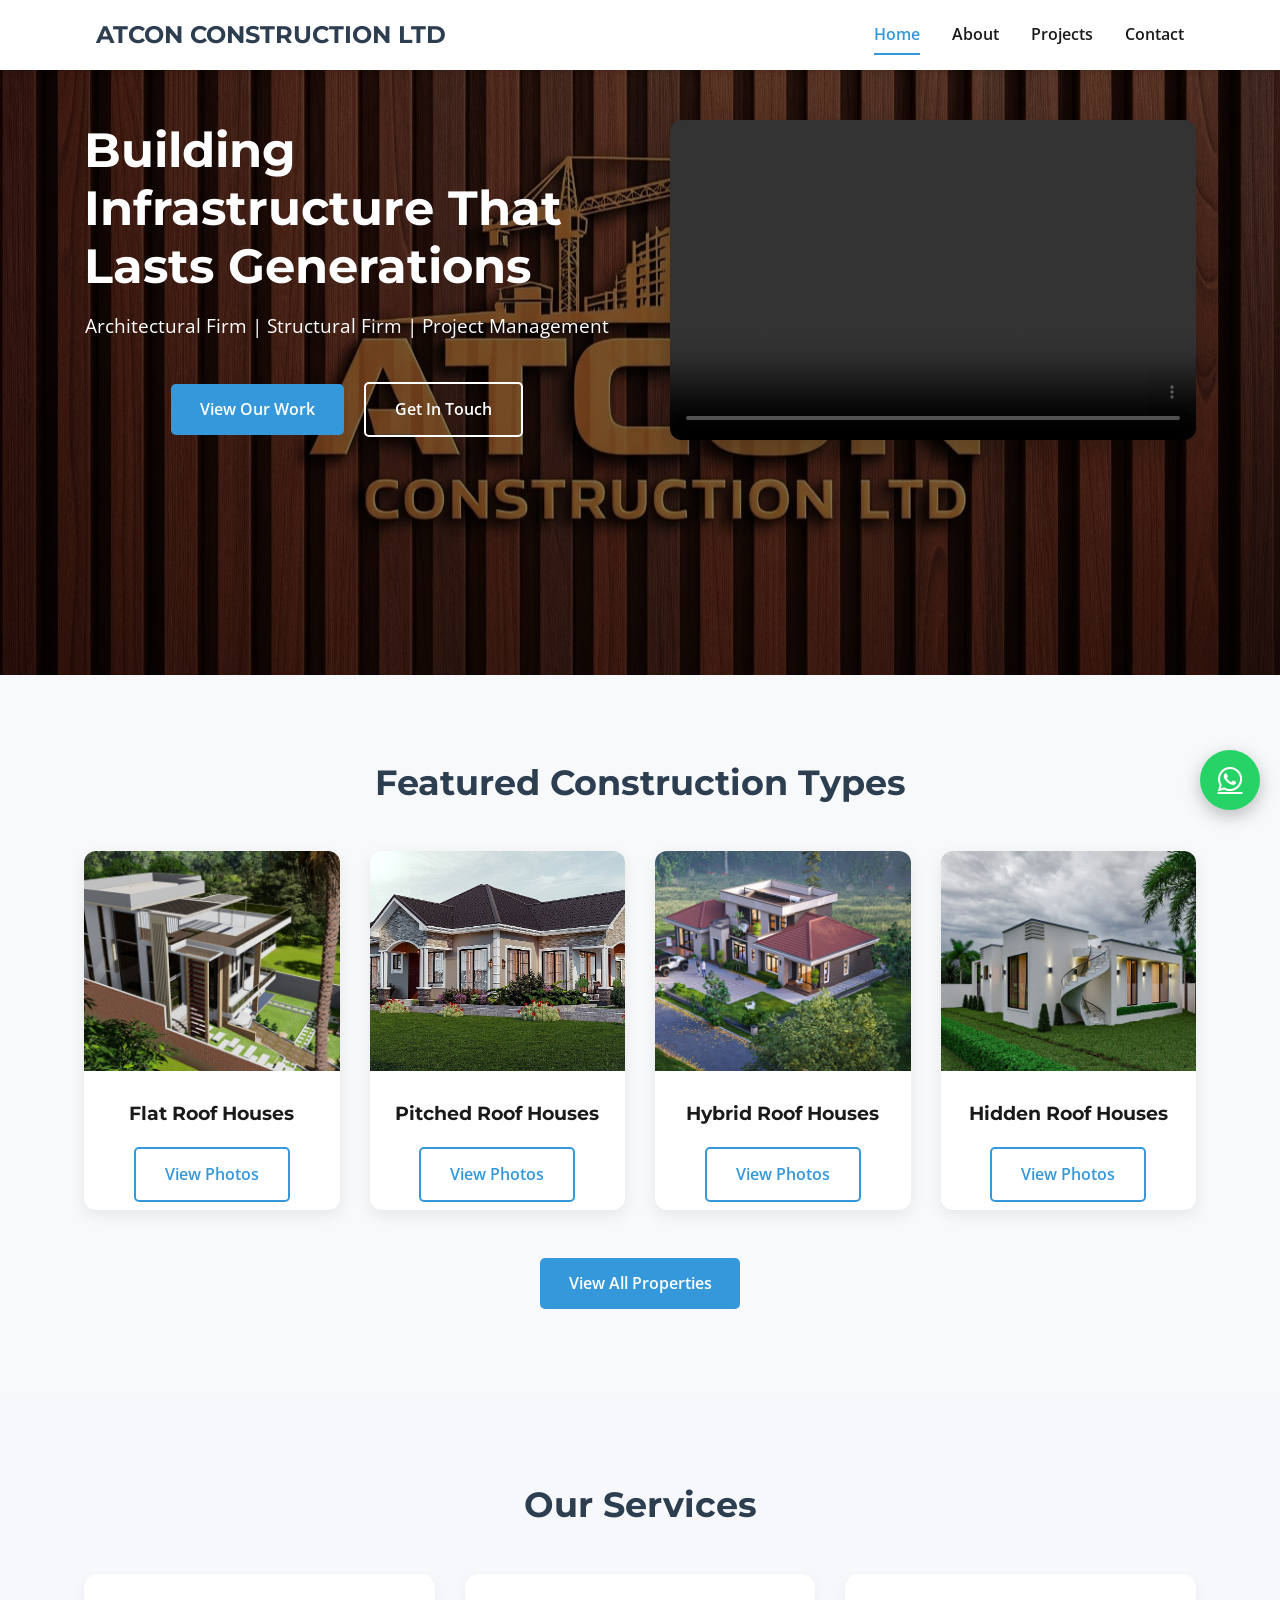
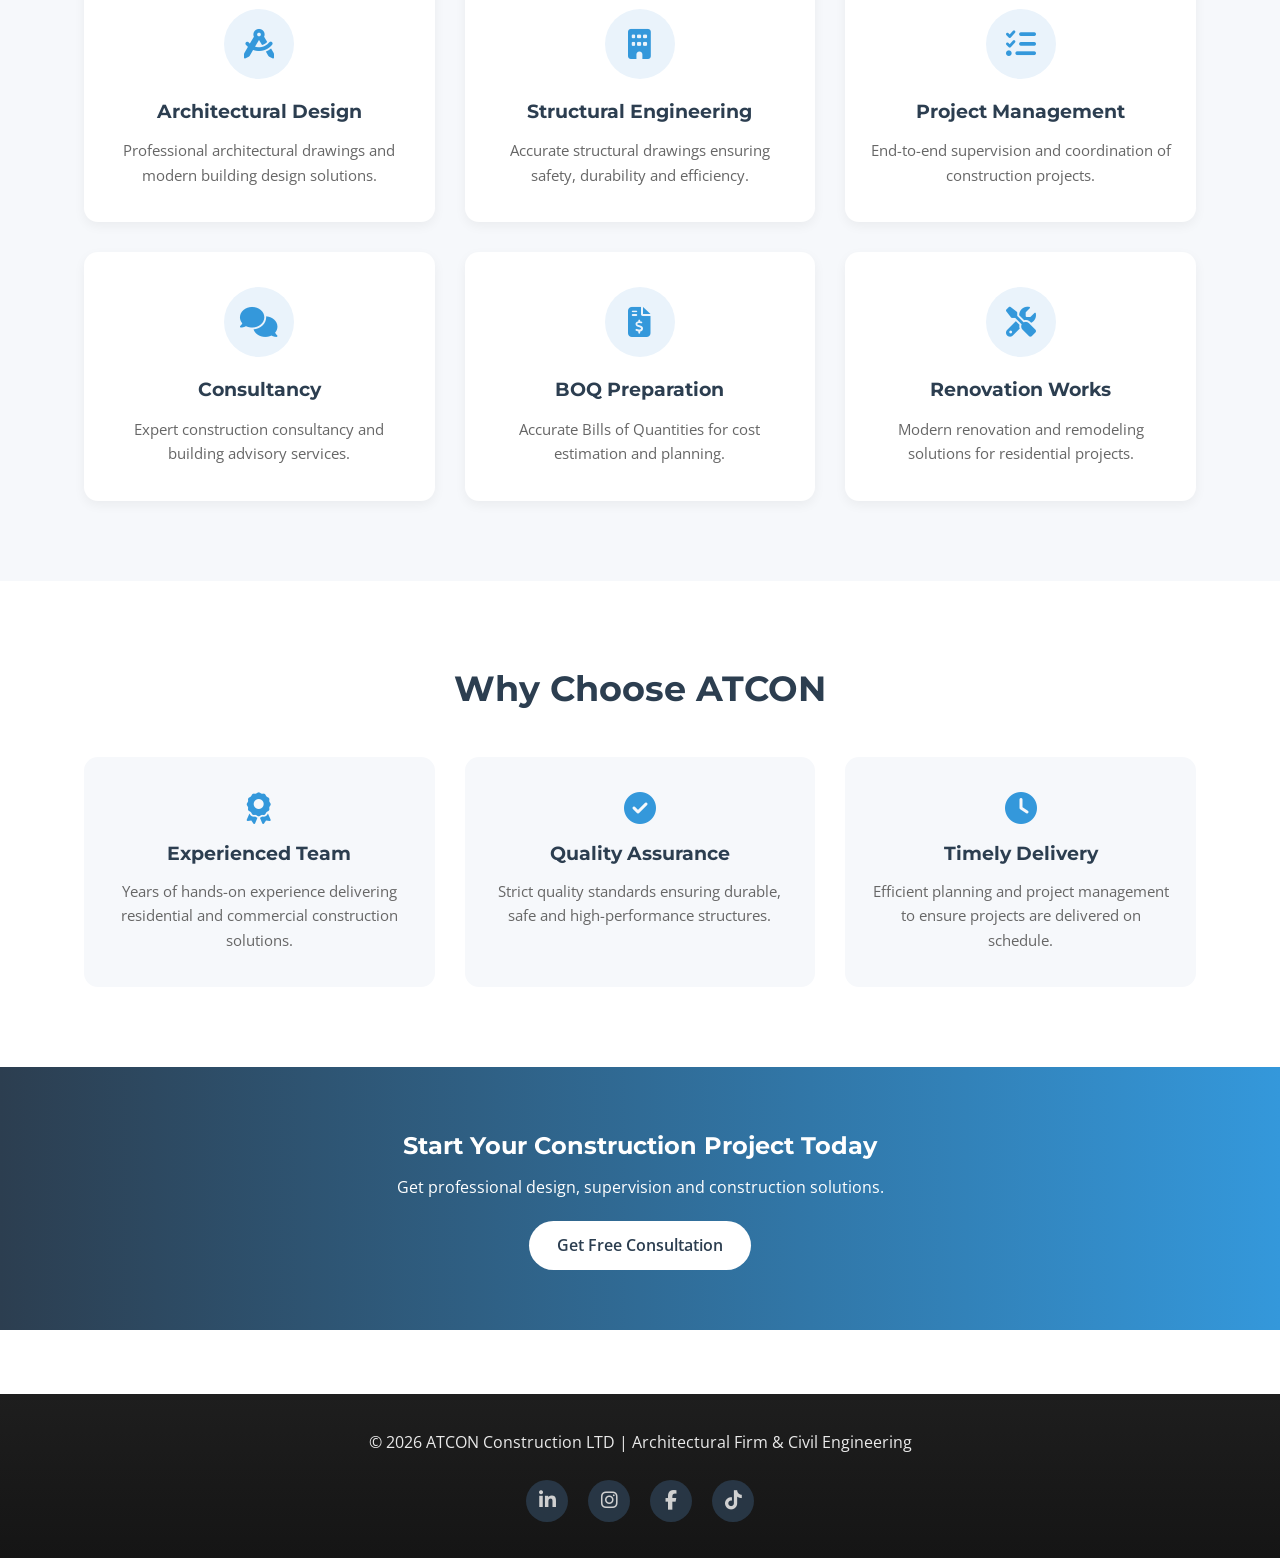
<file: index.html>
<!DOCTYPE html>
<html lang="en">
<head>
  <meta charset="UTF-8" />
  <meta name="viewport" content="width=device-width, initial-scale=1.0"/>
  <title>Dennis Munene | Civil Engineer</title>
  <link rel="stylesheet" href="styles.css" />
  <link href="https://fonts.googleapis.com/css2?family=Montserrat:wght@400;600;700&family=Open+Sans&display=swap" rel="stylesheet">
  <link
    rel="stylesheet"
    href="https://cdnjs.cloudflare.com/ajax/libs/font-awesome/6.5.1/css/all.min.css"
  />
 
</head>
<body>
  <main>
  <!-- Header / Navigation -->
  <header id="site-header"></header>

  <!-- Hero Section -->
  <section class="hero">
    <div class="container hero-flex">
  
      <div class="hero-text">
        <h2>Building Infrastructure That Lasts Generations</h2>
        <p>Architectural Firm | Structural Firm | Project Management</p>
  
        <a href="projects.html" class="btn">View Our Work</a>
        <a href="contact.html" class="btn-outline">Get In Touch</a>
      </div>
  
      <div class="hero-video">
        <video controls autoplay muted loop>
          <source src="images/into-video.mp4" type="video/mp4">
          Your browser does not support the video tag.
        </video>
      </div>
      
  
    </div>
  </section>
  <section class="featured-categories">
    <div class="container">
      <h2 class="section-title">Featured Construction Types</h2>
  
      <div class="category-grid">
  
        <div class="category-card">
          <img src="images//Flat_roof/flat-roof.jpeg" alt="Flat Roof">
          <h3>Flat Roof Houses</h3>
          
            <a href="gallery-flat.html" class="btn-outline">View Photos</a>
           
        </div>
  
        <div class="category-card">
          <img src="images//Pitched_roof/pitched-roof.png" alt="Pitched Roof">
          <h3>Pitched Roof Houses</h3>
          
            <a href="gallery-pitched.html" class="btn-outline">View Photos</a>
            
        </div>
  
        <div class="category-card">
          <img src="images//Hybrid_roof/hybrid-roof.jpeg" alt="Hybrid Roof">
          <h3>Hybrid Roof Houses</h3>
          
            <a href="gallery-hybrid.html" class="btn-outline">View Photos</a>
            
        </div>
  
        <div class="category-card">
          <img src="images//Hidden_roof/hidden-roof.png" alt="Hidden Roof">
          <h3>Hidden Roof Houses</h3>
          
            <a href="gallery-hidden.html" class="btn-outline">View Photos</a>
            
        </div>
  
      </div>
      <div class="all-properties-btn">
        <a href="projects.html" class="btn">View All Properties</a>
      </div>
    </div>
  </section>
  <section class="services-section">
    <div class="container">
      <h2 class="section-title">Our Services</h2>
  
      <div class="services-grid">
  
        <div class="service-card">
          <i class="fas fa-drafting-compass"></i>
          <h3>Architectural Design</h3>
          <p>Professional architectural drawings and modern building design solutions.</p>
        </div>
  
        <div class="service-card">
          <i class="fas fa-building"></i>
          <h3>Structural Engineering</h3>
          <p>Accurate structural drawings ensuring safety, durability and efficiency.</p>
        </div>
  
        <div class="service-card">
          <i class="fas fa-tasks"></i>
          <h3>Project Management</h3>
          <p>End-to-end supervision and coordination of construction projects.</p>
        </div>
  
        <div class="service-card">
          <i class="fas fa-comments"></i>
          <h3>Consultancy</h3>
          <p>Expert construction consultancy and building advisory services.</p>
        </div>
  
        <div class="service-card">
          <i class="fas fa-file-invoice-dollar"></i>
          <h3>BOQ Preparation</h3>
          <p>Accurate Bills of Quantities for cost estimation and planning.</p>
        </div>
  
        <div class="service-card">
          <i class="fas fa-tools"></i>
          <h3>Renovation Works</h3>
          <p>Modern renovation and remodeling solutions for residential projects.</p>
        </div>
  
      </div>
    </div>
  </section>
  <section class="why-section">
    <div class="container">
      <h2 class="section-title">Why Choose ATCON</h2>
  
      <div class="why-grid">
  
        <div class="why-card">
          <i class="fas fa-award"></i>
          <h3>Experienced Team</h3>
          <p>Years of hands-on experience delivering residential and commercial construction solutions.</p>
        </div>
  
        <div class="why-card">
          <i class="fas fa-check-circle"></i>
          <h3>Quality Assurance</h3>
          <p>Strict quality standards ensuring durable, safe and high-performance structures.</p>
        </div>
  
        <div class="why-card">
          <i class="fas fa-clock"></i>
          <h3>Timely Delivery</h3>
          <p>Efficient planning and project management to ensure projects are delivered on schedule.</p>
        </div>
  
      </div>
    </div>
  </section>
    
</main>  
<section class="cta-strip">
  <div class="container cta-content">
    <h2>Start Your Construction Project Today</h2>
    <p>Get professional design, supervision and construction solutions.</p>

    <a href="contact.html" class="cta-btn">Get Free Consultation</a>
  </div>
</section>

<a href="https://wa.me/254798806154"
   class="whatsapp-float"
   target="_blank">
   <i class="fab fa-whatsapp"></i>
</a>

  <!-- Footer -->
   <footer id="site-footer"></footer>

  <script src="script.js"></script>
</body>
</html>
</file>
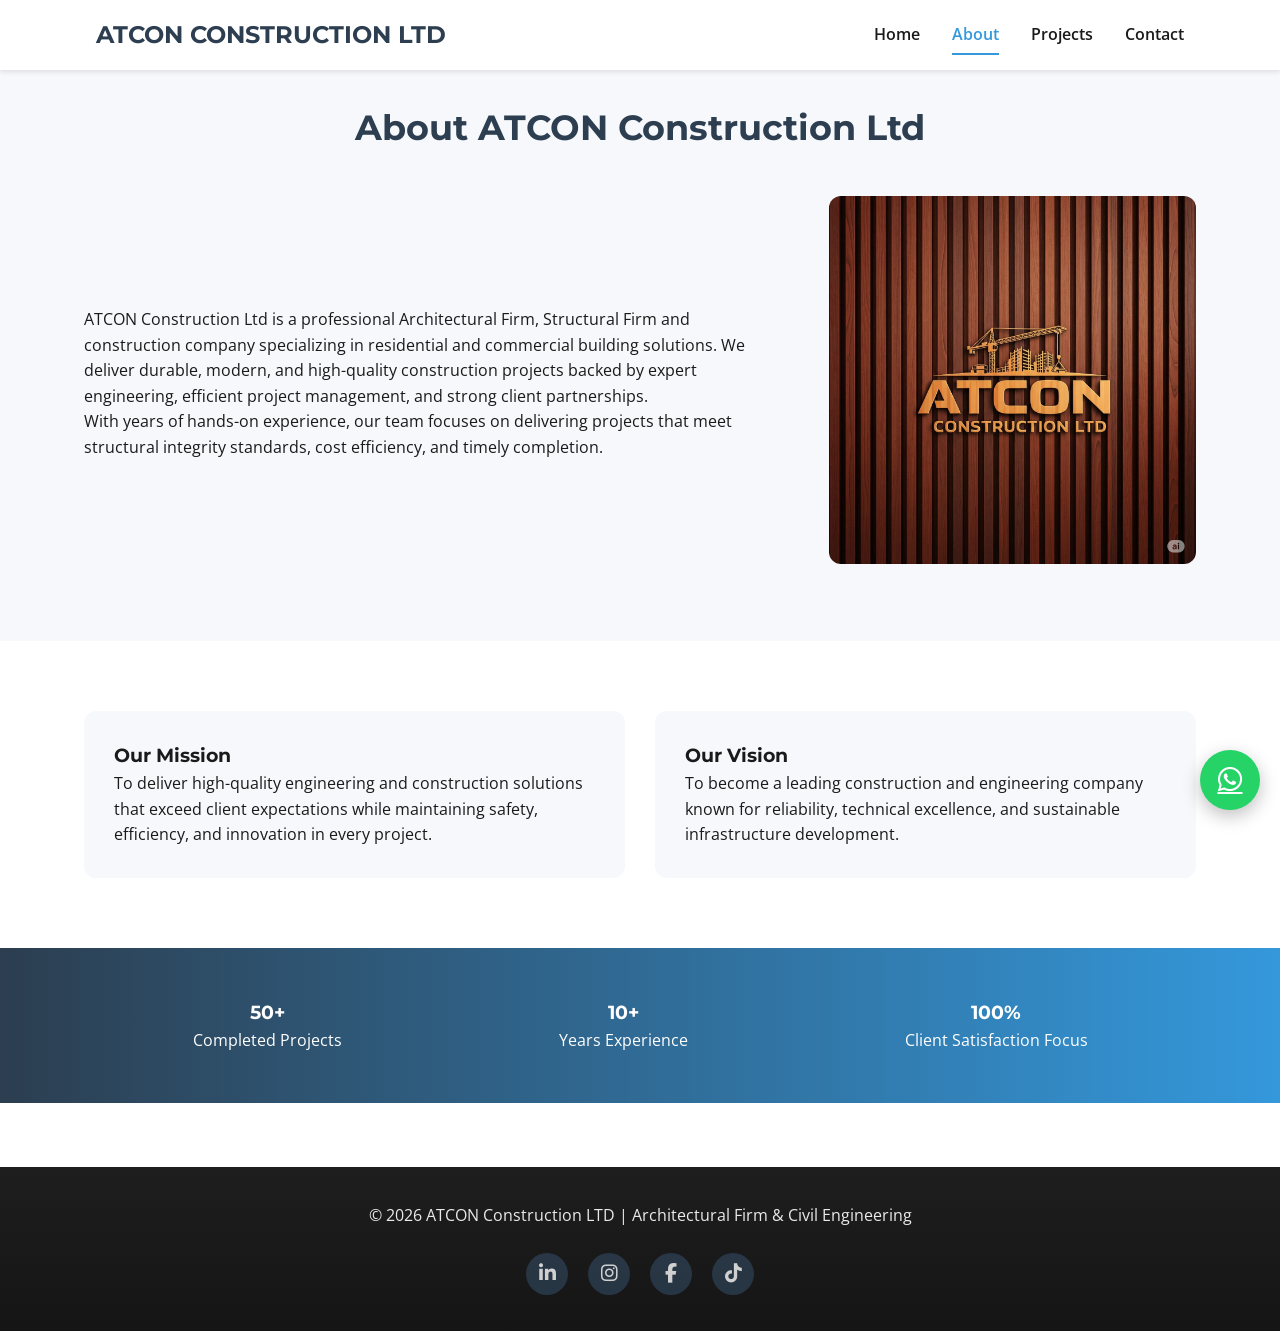
<file: about.html>
<!DOCTYPE html>
<html lang="en">
<head>
  <meta charset="UTF-8" />
  <meta name="viewport" content="width=device-width, initial-scale=1.0"/>
  <title>About | Dennis Munene, P.E.</title>
  <link rel="stylesheet" href="styles.css" />
  <link href="https://fonts.googleapis.com/css2?family=Montserrat:wght@400;600;700&family=Open+Sans&display=swap" rel="stylesheet">
  <link
    rel="stylesheet"
    href="https://cdnjs.cloudflare.com/ajax/libs/font-awesome/6.5.1/css/all.min.css"
  />
  <script src="script.js"></script>
</head>
<body>
  <!-- Header / Navigation -->
<header id="site-header"></header>

  <!-- About Section -->
  <section class="about-company">
    <div class="container">
  
      <h2 class="section-title">About ATCON Construction Ltd</h2>
  
      <div class="about-company-content">
        <div class="about-company-text">
          <p>
            ATCON Construction Ltd is a professional Architectural Firm, Structural Firm and construction company specializing in residential and commercial building solutions.
            We deliver durable, modern, and high-quality construction projects backed
            by expert engineering, efficient project management, and strong client
            partnerships.
          </p>
  
          <p>
            With years of hands-on experience, our team focuses on delivering
            projects that meet structural integrity standards, cost efficiency,
            and timely completion.
          </p>
        </div>
  
        <div class="about-company-image">
          <img src="images/hero-bg.jpeg" alt="ATCON Construction Projects">
        </div>
      </div>
  
    </div>
  </section>
  <!--vision and mission-->
  <section class="mission-vision">
    <div class="container mv-grid">
  
      <div class="mv-card">
        <h3>Our Mission</h3>
        <p>
          To deliver high-quality engineering and construction solutions that
          exceed client expectations while maintaining safety, efficiency,
          and innovation in every project.
        </p>
      </div>
  
      <div class="mv-card">
        <h3>Our Vision</h3>
        <p>
          To become a leading construction and engineering company known for
          reliability, technical excellence, and sustainable infrastructure
          development.
        </p>
      </div>
  
    </div>
  </section>
  <!--Ongoing Projects-->
  <section class="experience-strip">
    <div class="container experience-grid">
      <div>
        <h3>50+</h3>
        <p>Completed Projects</p>
      </div>
      <div>
        <h3>10+</h3>
        <p>Years Experience</p>
      </div>
      <div>
        <h3>100%</h3>
        <p>Client Satisfaction Focus</p>
      </div>
    </div>
  </section>

  <a href="https://wa.me/254798806154"
   class="whatsapp-float"
   target="_blank">
   <i class="fab fa-whatsapp"></i>
</a>

  <!-- Footer -->
  <footer id="site-footer"></footer>

  <script src="script.js"></script>
</body>
</html>
</file>
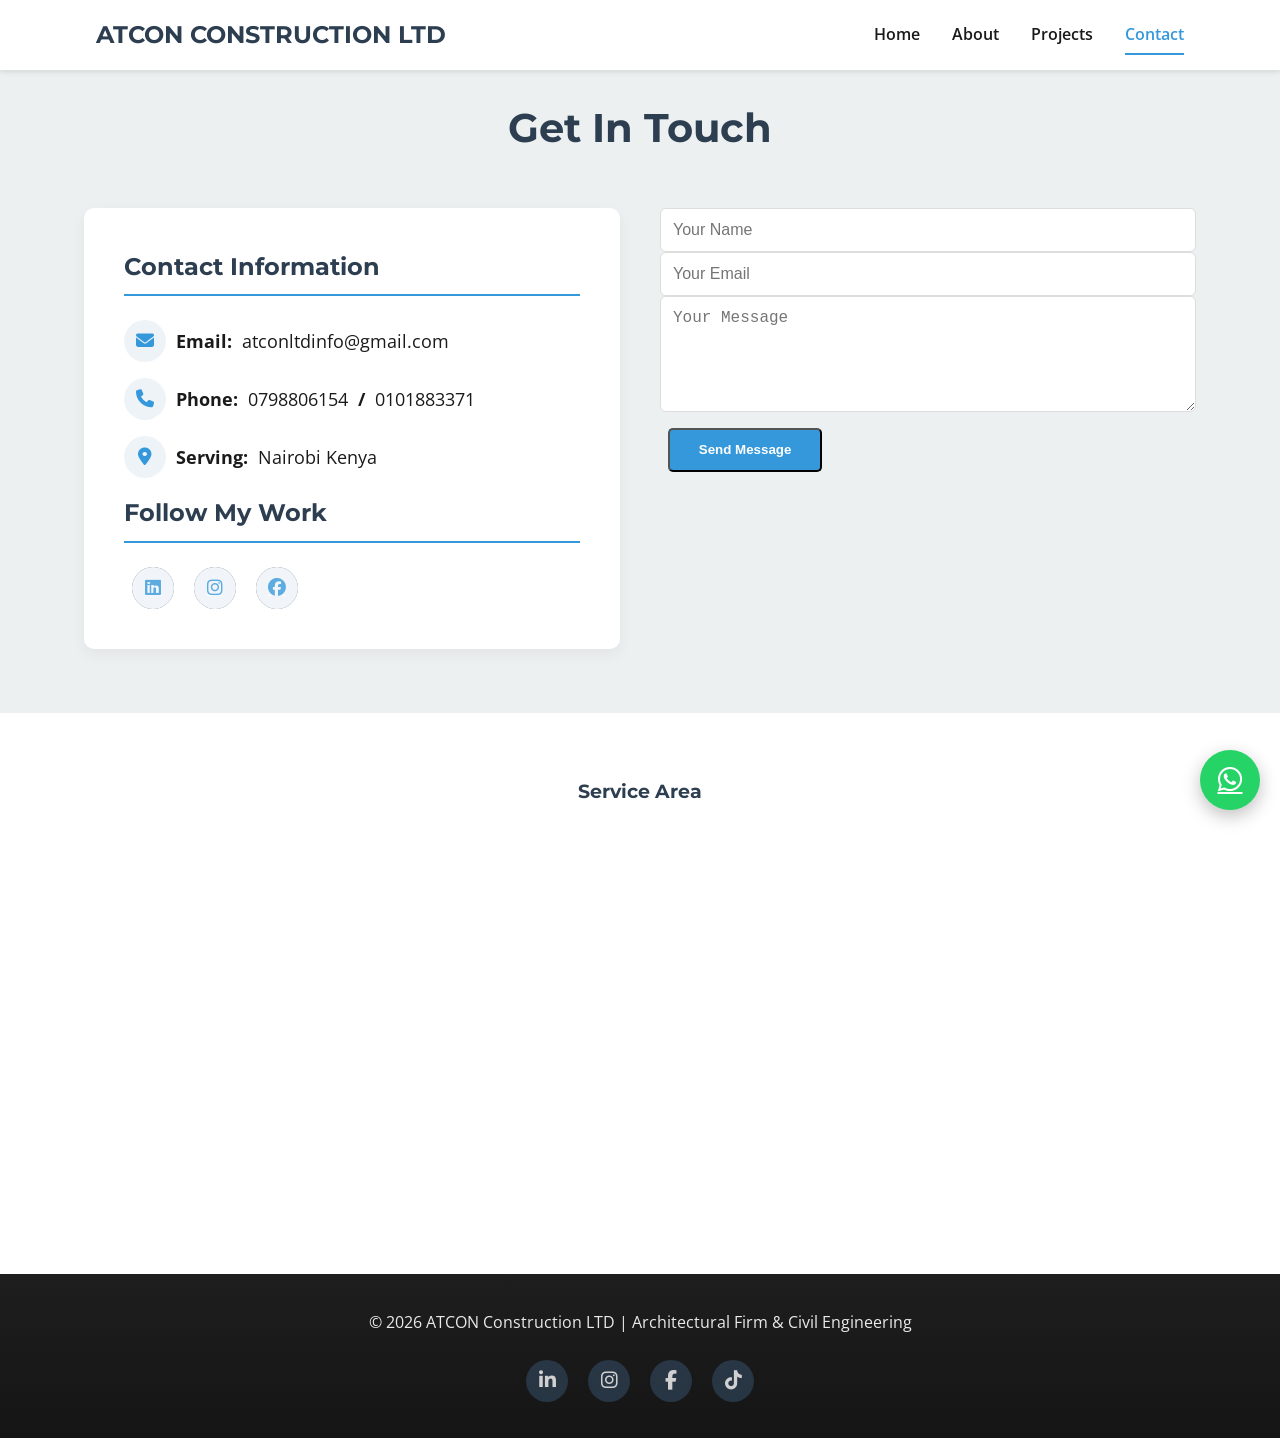
<file: contact.html>
<!DOCTYPE html>
<html lang="en">
<head>
  <meta charset="UTF-8" />
  <meta name="viewport" content="width=device-width, initial-scale=1.0"/>
  <title>Contact | Dennis Munene, P.E.</title>
  <link rel="stylesheet" href="styles.css" />
  <link href="https://fonts.googleapis.com/css2?family=Montserrat:wght@400;600;700&family=Open+Sans&display=swap" rel="stylesheet">
  <!-- Font Awesome for social icons -->
  <link rel="stylesheet" href="https://cdnjs.cloudflare.com/ajax/libs/font-awesome/6.5.0/css/all.min.css">
  <script src="script.js"></script>
</head>
<body>
  <!-- Header / Navigation -->
  <header id="site-header"></header>

  <!-- Contact Section -->
  <section class="contact-section">
    <div class="container">
      <h2>Get In Touch</h2>
      <div class="contact-content">

        <!-- Contact Info -->
        <div class="contact-info">
          <h3>Contact Information</h3>
          <p><i class="fas fa-envelope"></i> <strong>Email:</strong> atconltdinfo@gmail.com</p>
          <p><i class="fas fa-phone"></i> <strong>Phone:</strong> 0798806154 <b>/</b>
            0101883371</p>
          <p><i class="fas fa-map-marker-alt"></i> <strong>Serving:</strong> Nairobi Kenya</p>

          <h3>Follow My Work</h3>
          <div class="social-icons">
            <a href="#"><i class="fab fa-linkedin"></i></a>
            <a href="#"><i class="fab fa-instagram"></i></a>
            <a href="#"><i class="fab fa-facebook"></i></a>
          </div>
        </div>

        <!-- Contact Form -->
        <form id="contactForm" action="mailto:atconltdinfo@gmail.com" method="post" enctype="text/plain">
          <div class="form-group">
              <input type="text" name="name" placeholder="Your Name" required>
          </div>
        
          <div class="form-group">
              <input type="email" name="email" placeholder="Your Email" required>
          </div>
        
          <div class="form-group">
              <textarea name="message" rows="5" placeholder="Your Message" required></textarea>
          </div>
        
          <button type="submit" class="btn">Send Message</button>
        </form>
        
        

      </div>
    </div>
  </section>

  <!-- Optional: Google Maps Embed -->
  <section class="map-section">
    <div class="container">
      <h3>Service Area</h3>
      <!-- Replace with real embed link later -->
      <iframe
        src="https://www.google.com/maps?q=Simba+Centre+Nairobi&output=embed"
        width="100%"
        height="300"
        style="border:0; border-radius: 10px;"
        allowfullscreen=""
        loading="lazy"
        referrerpolicy="no-referrer-when-downgrade">
      </iframe>
    </div>
  </section>

  <a href="https://wa.me/254798806154"
   class="whatsapp-float"
   target="_blank">
   <i class="fab fa-whatsapp"></i>
</a>
  <!-- Footer -->
    <footer id="site-footer"></footer>

  <script src="script.js"></script>
</body>
</html>
</file>
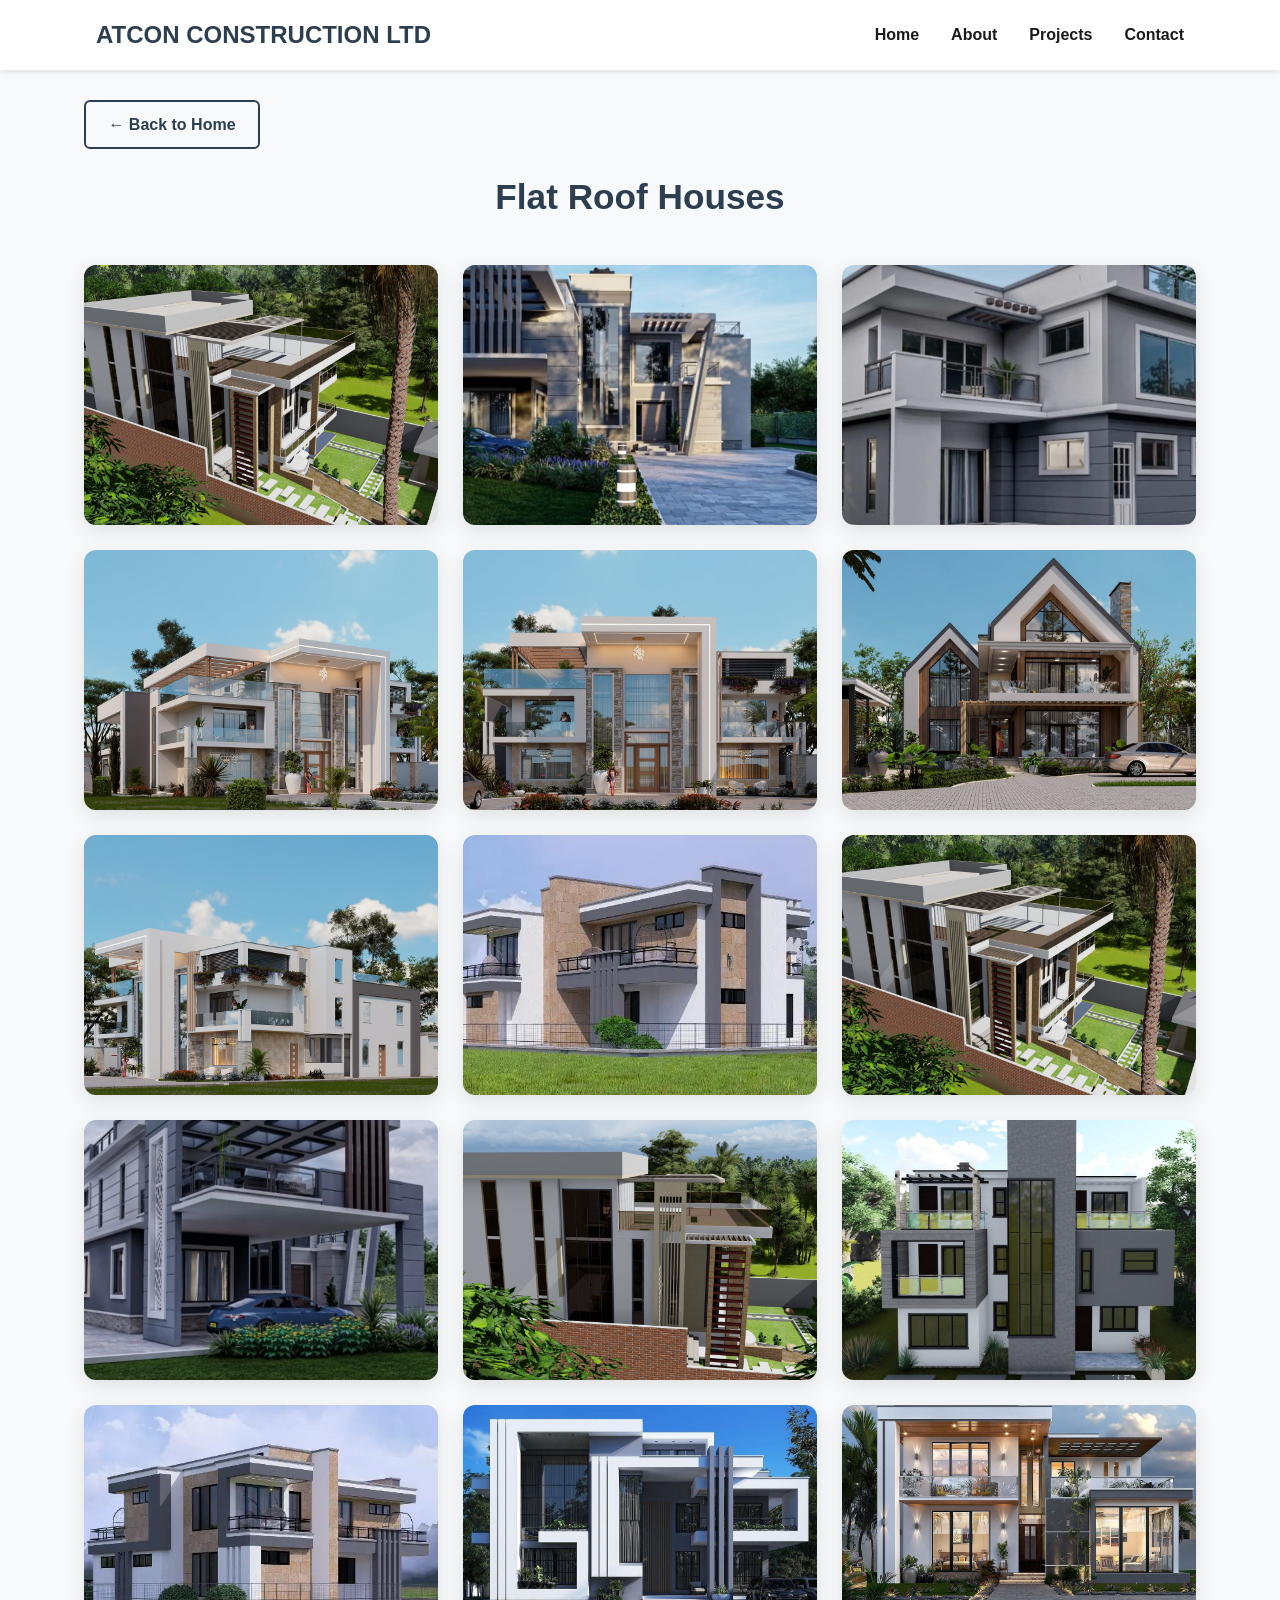
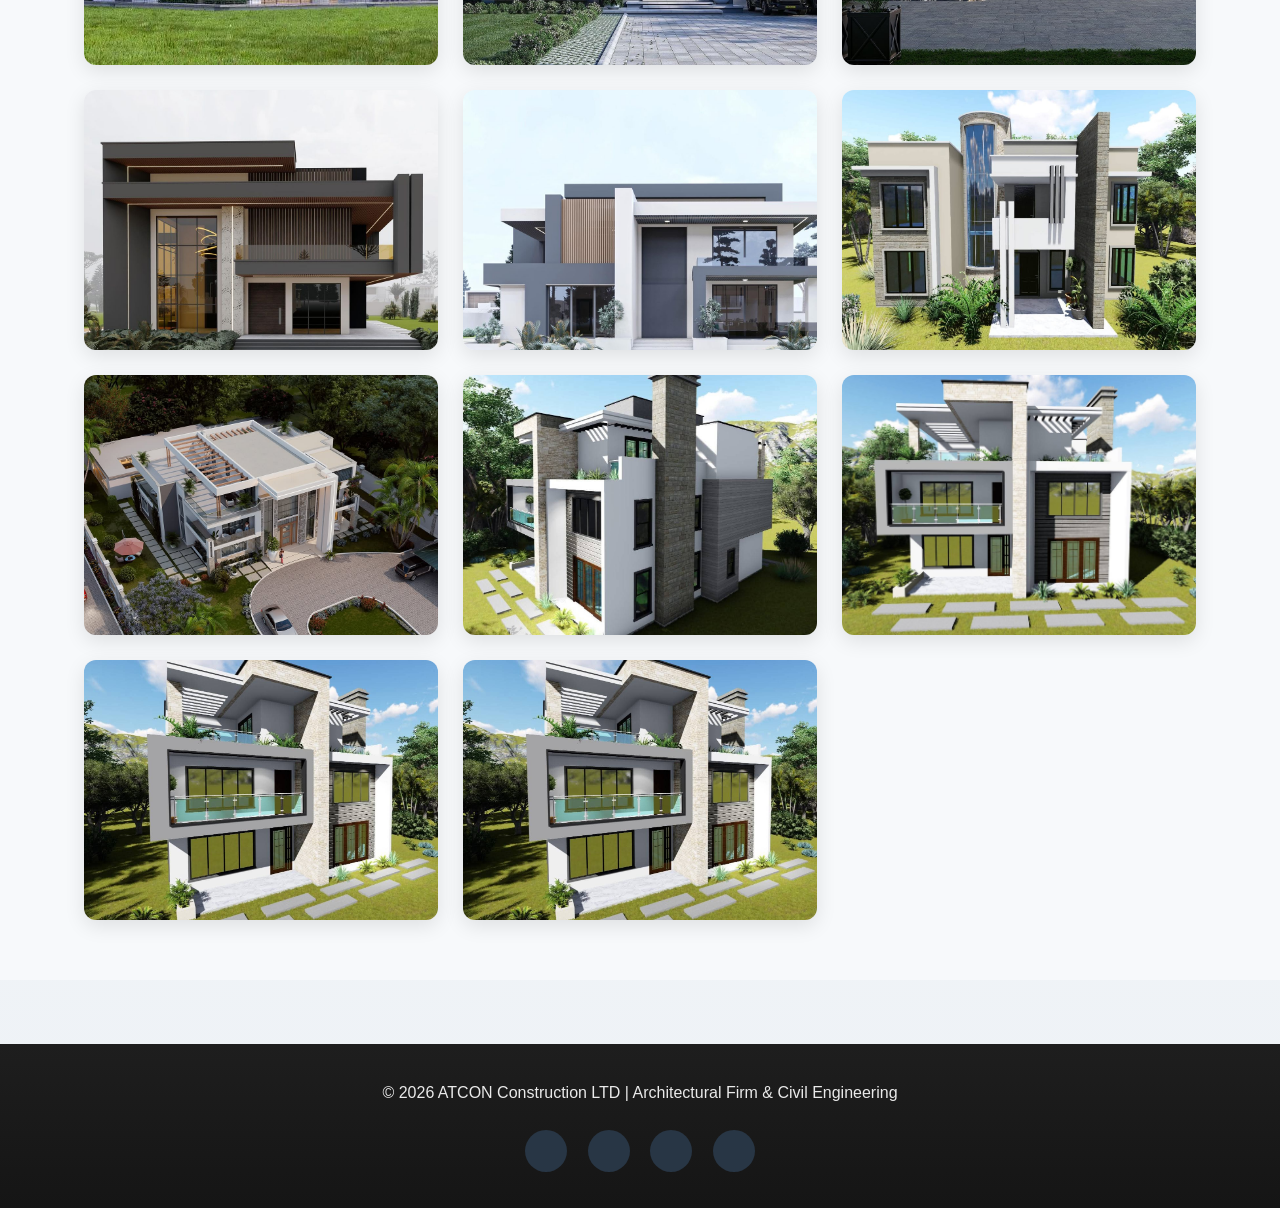
<file: gallery-apartments.html>
<!DOCTYPE html>
<html lang="en">
<head>
  <meta charset="UTF-8" />
  <meta name="viewport" content="width=device-width, initial-scale=1.0"/>
  <title>Flat Roof Houses | ATCON Construction</title>
  <link rel="stylesheet" href="styles.css">
</head>

<body class="gallery-page">

<header id="site-header"></header>

<section class="gallery-section">
  <div class="container">
    <div class="back-nav">
        <a href="index.html" class="btn-outline-dark">← Back to Home</a>
      </div>
      
      
    <h2 class="section-title">Flat Roof Houses</h2>

<div class="gallery-grid"
     id="gallery"
     data-category="Flat_roof">
</div>

  </div>
</section>
<div id="lightbox" class="lightbox">
    <span class="close" onclick="closeLightbox()">×</span>
    <img id="lightbox-img">
    <button class="prev" onclick="changeImage(-1)">❮</button>
    <button class="next" onclick="changeImage(1)">❯</button>
  </div>
  
  
  
<footer id="site-footer"></footer>

<script src="script.js"></script>
</body>
</html>
</file>
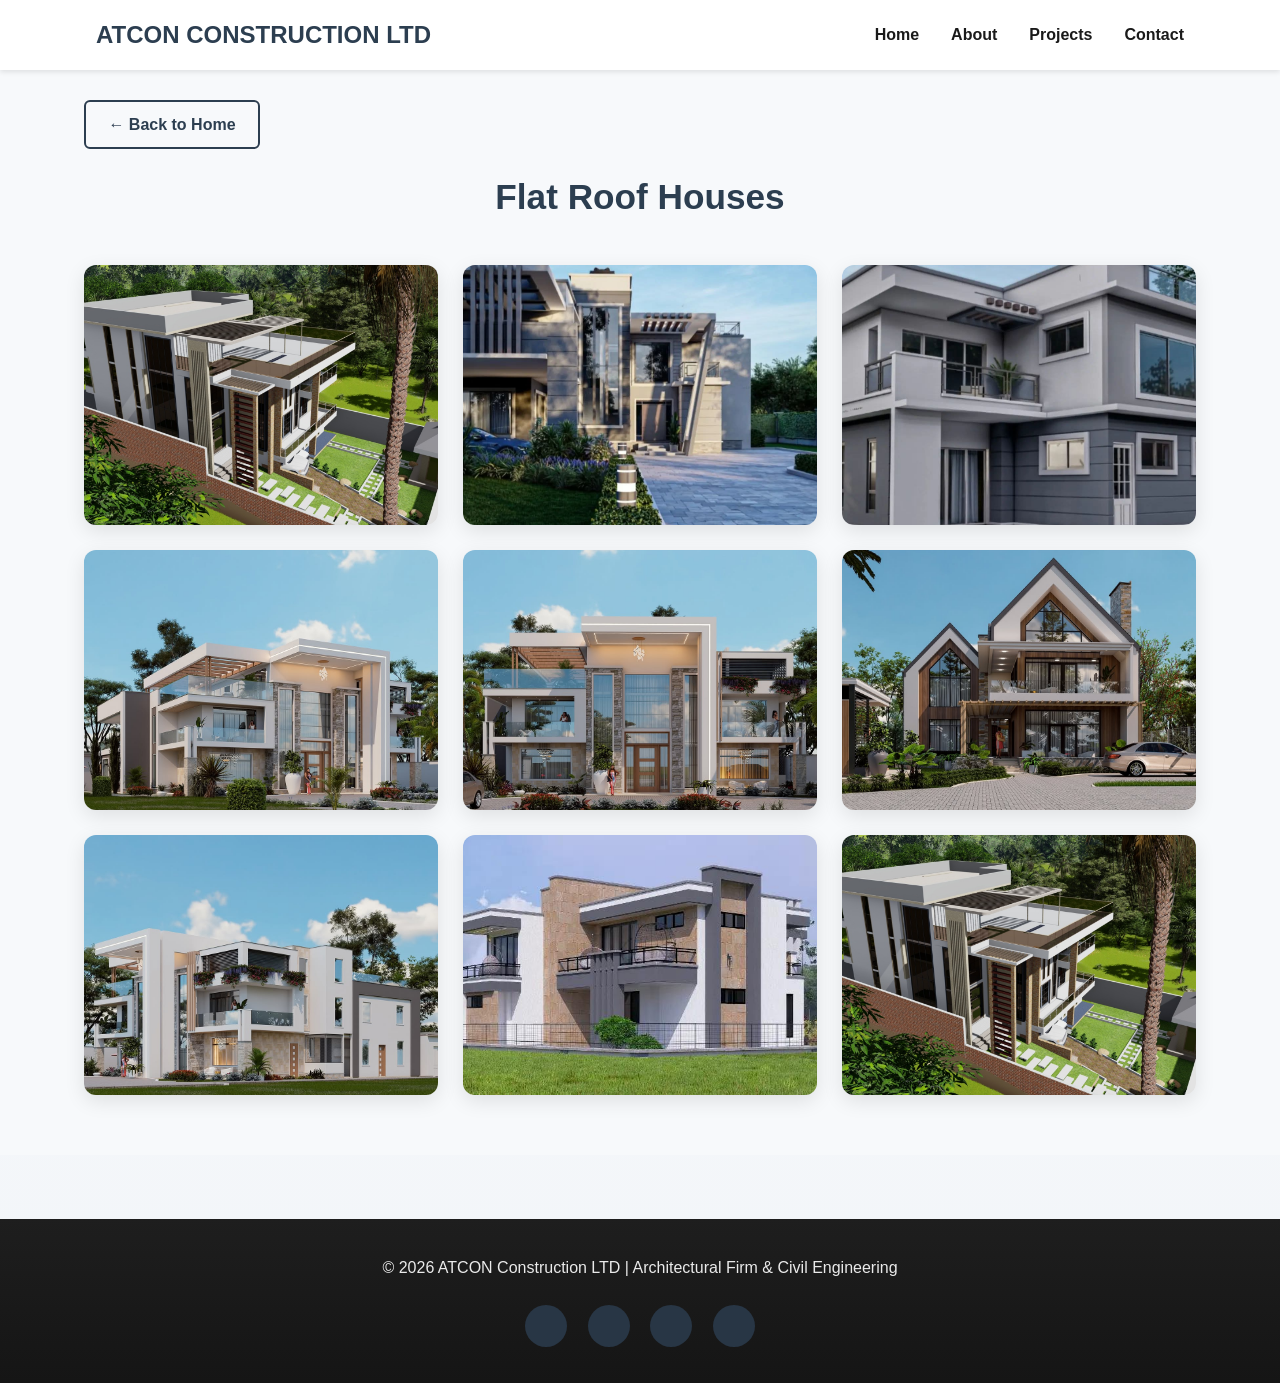
<file: gallery-flat.html>
<!DOCTYPE html>
<html lang="en">
<head>
  <meta charset="UTF-8" />
  <meta name="viewport" content="width=device-width, initial-scale=1.0"/>
  <title>Flat Roof Houses | ATCON Construction</title>
  <link rel="stylesheet" href="styles.css">
</head>

<body class="gallery-page">

<header id="site-header"></header>

<section class="gallery-section">
  <div class="container">
    <div class="back-nav">
        <a href="index.html" class="btn-outline-dark">← Back to Home</a>
      </div>
      
      
    <h2 class="section-title">Flat Roof Houses</h2>

    <div class="gallery-grid">

      <img src="images//Flat_roof/flat-roof.jpeg" onclick="openLightbox(0)">
      <img src="images//Flat_roof/flatroof1.jpg" onclick="openLightbox(1)">
      <img src="images//Flat_roof/flatroof2.jpg" onclick="openLightbox(2)">
      <img src="images//Flat_roof/flatroof3.jpeg" onclick="openLightbox(3)">
      <img src="images//Flat_roof/flatroof4.jpeg" onclick="openLightbox(4)">
      <img src="images//Flat_roof/flatroof5.jpeg" onclick="openLightbox(5)">
      <img src="images//Flat_roof/flatroof6.jpeg" onclick="openLightbox(6)">
      <img src="images//Flat_roof/flatroof7.jpeg" onclick="openLightbox(7)">
      <img src="images//Flat_roof/flatroof8.jpeg" onclick="openLightbox(8)">

    </div>
  </div>
</section>
<div id="lightbox" class="lightbox">
    <span class="close" onclick="closeLightbox()">×</span>
    <img id="lightbox-img">
    <button class="prev" onclick="changeImage(-1)">❮</button>
    <button class="next" onclick="changeImage(1)">❯</button>
  </div>
  
  
  
<footer id="site-footer"></footer>

<script src="script.js"></script>
</body>
</html>
</file>
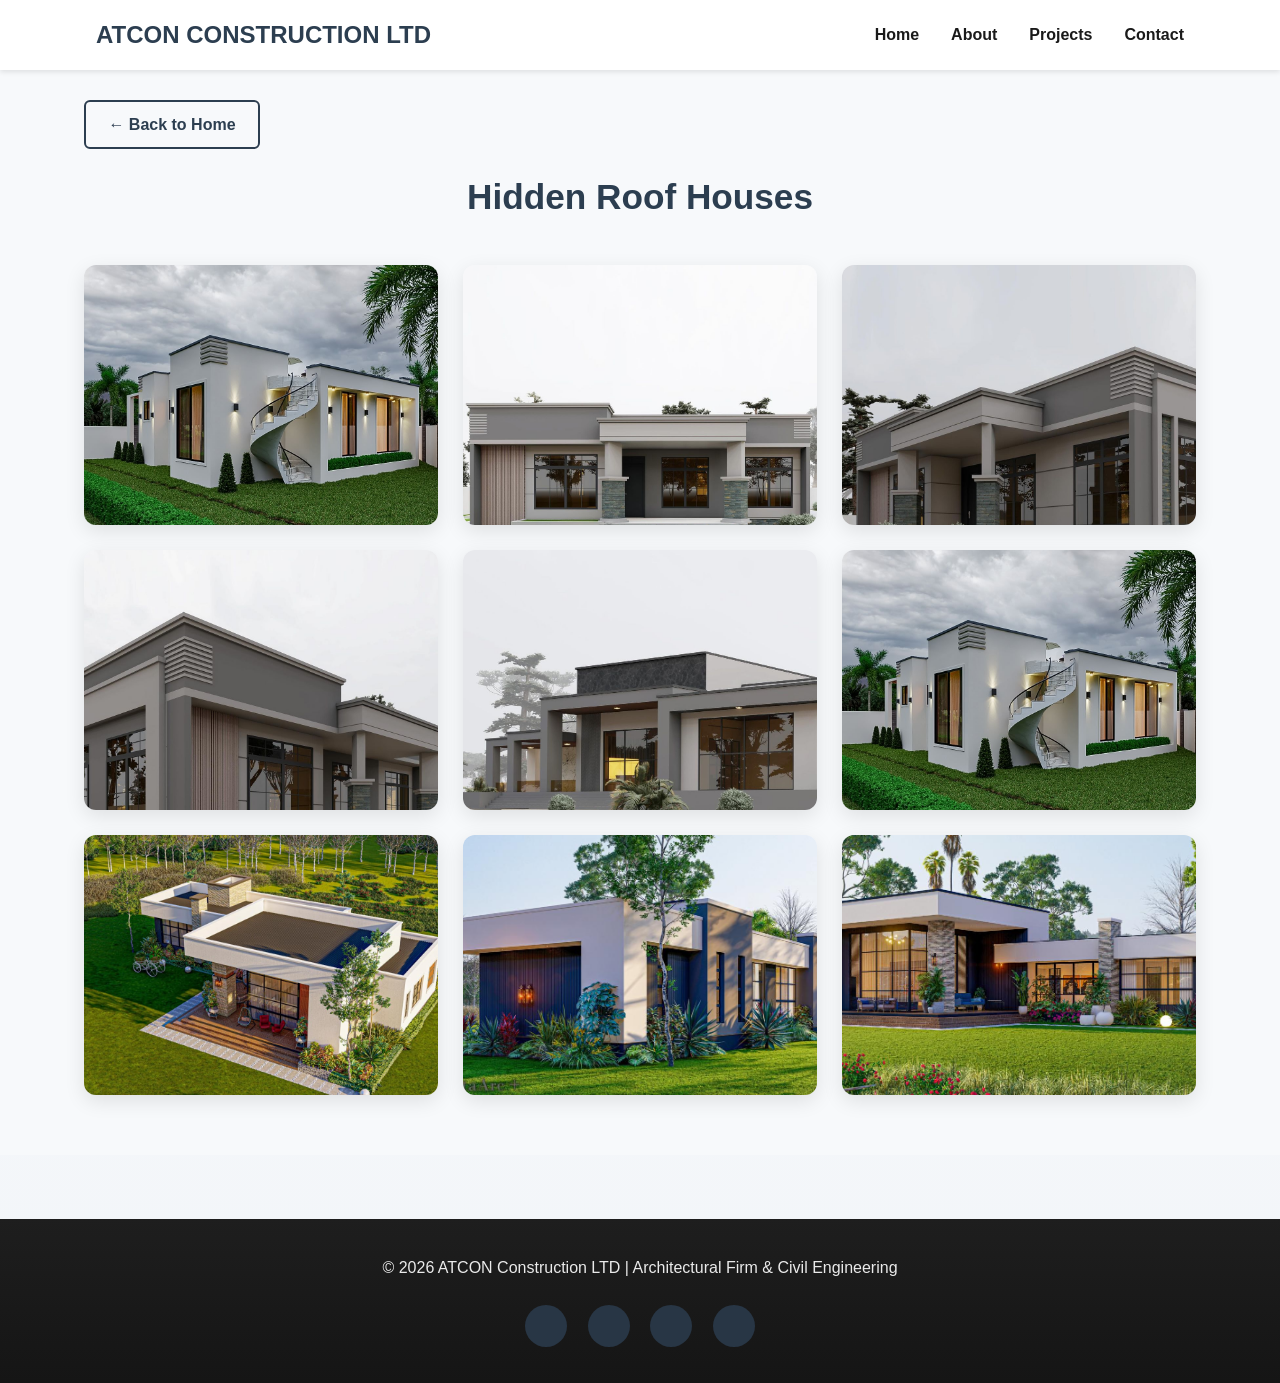
<file: gallery-hidden.html>
<!DOCTYPE html>
<html lang="en">
<head>
  <meta charset="UTF-8" />
  <meta name="viewport" content="width=device-width, initial-scale=1.0"/>
  <title>Hidden Roof Houses | ATCON Construction</title>
  <link rel="stylesheet" href="styles.css">
</head>

<body class="gallery-page">

<header id="site-header"></header>

<section class="gallery-section">
  <div class="container">
    <div class="back-nav">
        <a href="index.html" class="btn-outline-dark">← Back to Home</a>
      </div>
      
      
    <h2 class="section-title">Hidden Roof Houses</h2>

    <div class="gallery-grid">

      <img src="images//Hidden_roof/hidden-roof.png" onclick="openLightbox(0)">
      <img src="images//Hidden_roof/hidden1.png" onclick="openLightbox(1)">
      <img src="images//Hidden_roof/hidden2.png" onclick="openLightbox(2)">
      <img src="images//Hidden_roof/hidden3.png" onclick="openLightbox(3)">
      <img src="images//Hidden_roof/hidden4.png" onclick="openLightbox(4)">
      <img src="images//Hidden_roof/hidden5.png" onclick="openLightbox(5)">
      <img src="images//Hidden_roof/hidden6.jpeg" onclick="openLightbox(6)">
      <img src="images//Hidden_roof/hidden7.jpeg" onclick="openLightbox(7)">
      <img src="images//Hidden_roof/hidden8.jpeg" onclick="openLightbox(8)">

    </div>

    
  </div>
</section>
<div id="lightbox" class="lightbox">
    <span class="close" onclick="closeLightbox()">×</span>
    <img id="lightbox-img">
    <button class="prev" onclick="changeImage(-1)">❮</button>
    <button class="next" onclick="changeImage(1)">❯</button>
  </div>
<footer id="site-footer"></footer>

<script src="script.js"></script>
</body>
</html>
</file>
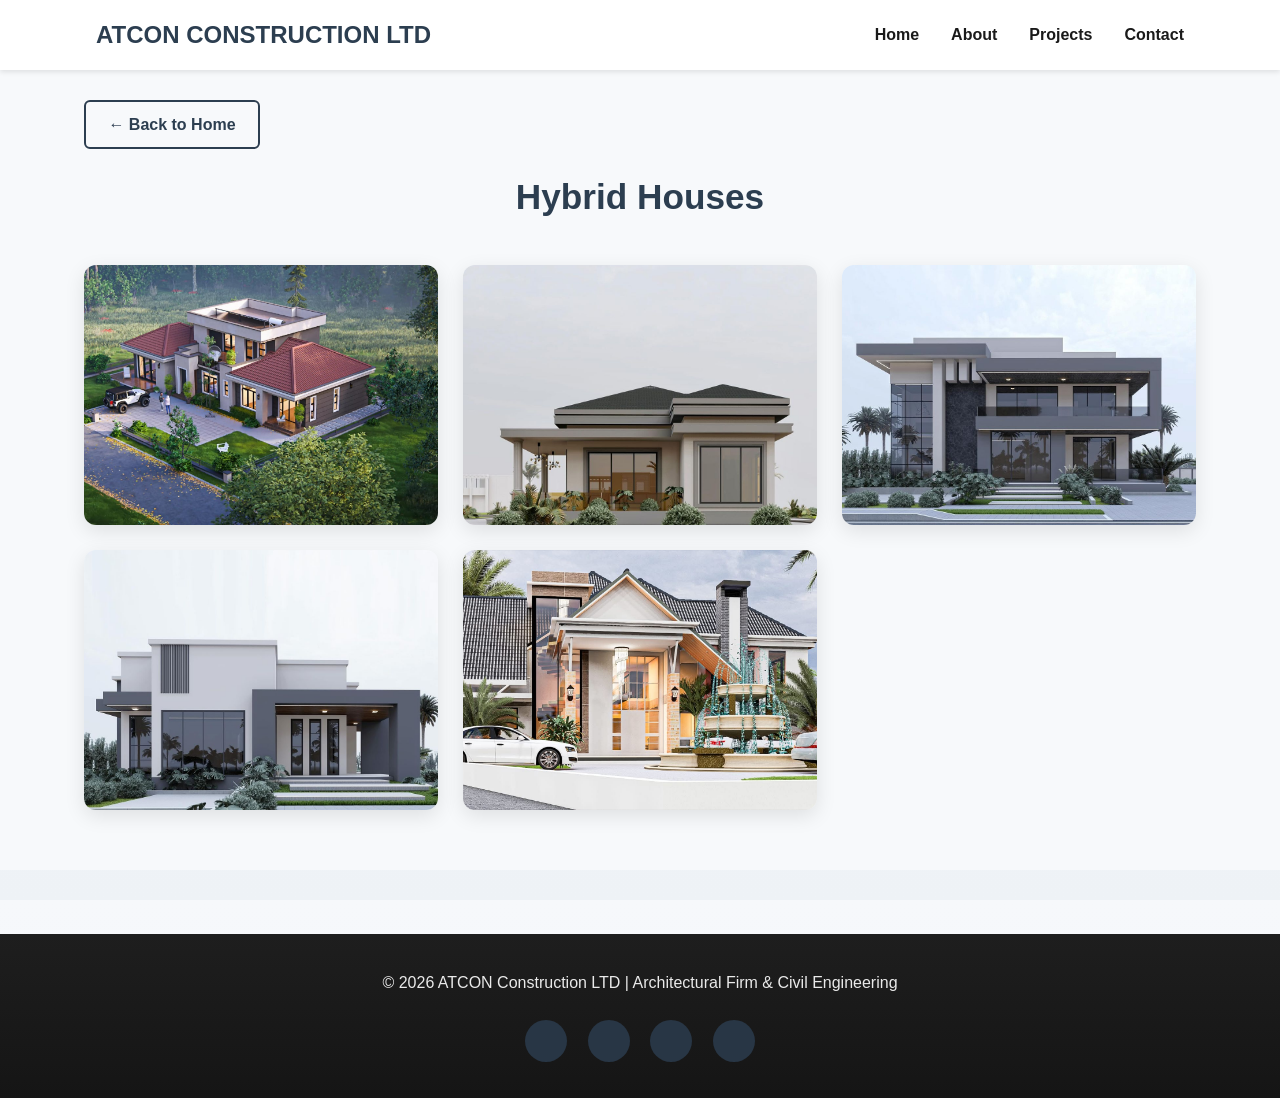
<file: gallery-hybrid.html>
<!DOCTYPE html>
<html lang="en">
<head>
  <meta charset="UTF-8" />
  <meta name="viewport" content="width=device-width, initial-scale=1.0"/>
  <title>Hybrid Houses | ATCON Construction</title>
  <link rel="stylesheet" href="styles.css">
</head>

<body class="gallery-page">

<header id="site-header"></header>

<section class="gallery-section">
  <div class="container">
    <div class="back-nav">
        <a href="index.html" class="btn-outline-dark">← Back to Home</a>
      </div>
      
      
    <h2 class="section-title">Hybrid Houses</h2>

    <div class="gallery-grid">

      <img src="images//Hybrid_roof/hybrid-roof.jpeg" onclick="openLightbox(0)">
      <img src="images//Hybrid_roof/hybridroof1.png" onclick="openLightbox(1)">
      <img src="images//Hybrid_roof/hybridroof2.png" onclick="openLightbox(2)">
      <img src="images//Hybrid_roof/hybridroof3.png" onclick="openLightbox(3)">
      <img src="images//Hybrid_roof/WhatsApp Image 2026-02-08 at 4.36.10 PM.jpeg" onclick="openLightbox(5)">
    </div>
  </div>
</section>
<div id="lightbox" class="lightbox">
    <span class="close" onclick="closeLightbox()">×</span>
    <img id="lightbox-img">
    <button class="prev" onclick="changeImage(-1)">❮</button>
    <button class="next" onclick="changeImage(1)">❯</button>
  </div>
<footer id="site-footer"></footer>

<script src="script.js"></script>
</body>
</html>
</file>
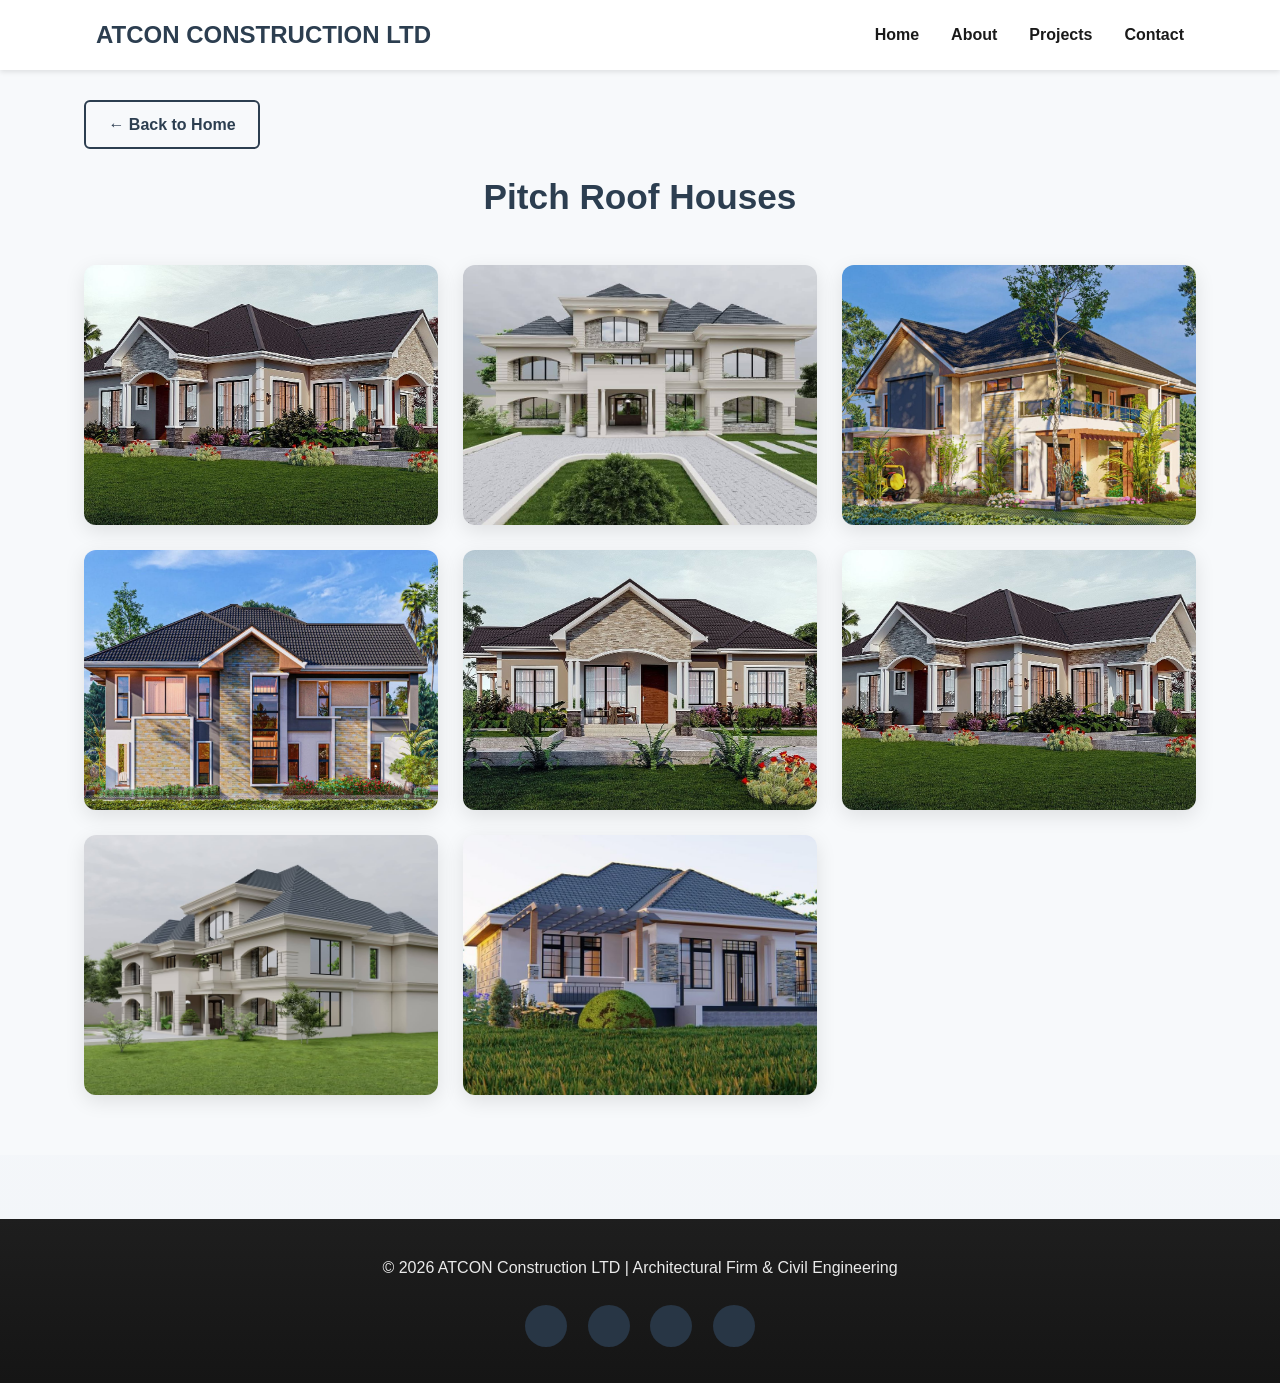
<file: gallery-pitched.html>
<!DOCTYPE html>
<html lang="en">
<head>
  <meta charset="UTF-8" />
  <meta name="viewport" content="width=device-width, initial-scale=1.0"/>
  <title>Pitch Roof Houses | ATCON Construction</title>
  <link rel="stylesheet" href="styles.css">
</head>

<body class="gallery-page">

<header id="site-header"></header>

<section class="gallery-section">
  <div class="container">
    <div class="back-nav">
        <a href="index.html" class="btn-outline-dark">← Back to Home</a>
      </div>
      
      
    <h2 class="section-title">Pitch Roof Houses</h2>

    <div class="gallery-grid">

      <img src="images//Pitched_roof/pitched-roof.png" onclick="openLightbox(0)">
      <img src="images//Pitched_roof/pitchroof1.jpg" onclick="openLightbox(1)">
      <img src="images//Pitched_roof/pitchroof2.jpeg" onclick="openLightbox(2)">
      <img src="images//Pitched_roof/pitchroof4.jpeg" onclick="openLightbox(4)">
      <img src="images//Pitched_roof/pitchroof5.png" onclick="openLightbox(5)">
      <img src="images//Pitched_roof/pitchroof6.png" onclick="openLightbox(6)">
      <img src="images//Pitched_roof/pitchroof7.jpg" onclick="openLightbox(7)">
      <img src="images//Pitched_roof/pitchroof8.png"onclick="openLightbox(8)">


    </div>
  </div>
</section>
<div id="lightbox" class="lightbox">
    <span class="close" onclick="closeLightbox()">×</span>
    <img id="lightbox-img">
    <button class="prev" onclick="changeImage(-1)">❮</button>
    <button class="next" onclick="changeImage(1)">❯</button>
  </div>
<footer id="site-footer"></footer>

<script src="script.js"></script>
</body>
</html>
</file>
<file: styles.css>
html, body {
  height: 100%;
}

body{
  display:flex;
  flex-direction:column;
}

main{
  flex:1;
}

/* RESET & BASE */
* {
    margin: 0;
    padding: 0;
    box-sizing: border-box;
  }
  
  :root {
    --primary: #2c3e50;
    --secondary: #3498db;
    --accent: #e67e22;
    --light: #ecf0f1;
    --dark: #1a1a1a;
    --white: #ffffff;
  }
  
  body {
    font-family: 'Open Sans', sans-serif;
    color: var(--dark);
    line-height: 1.6;
  }
  
  h1, h2, h3, h4 {
    font-family: 'Montserrat', sans-serif;
    font-weight: 700;
  }
  
  .container {
    width: 90%;
    max-width: 1200px;
    margin: 0 auto;
    padding: 0 20px;
  }
  
  /* HEADER */
  header {
    background: var(--white);
    box-shadow: 0 2px 5px rgba(0,0,0,0.1);
    position: fixed;
    width: 100%;
    top: 0;
    z-index: 1000;
  }
  
  header .container {
    display: flex;
    justify-content: space-between;
    align-items: center;
    padding: 1rem 2rem;
  }
  
  .logo {
    font-size: 1.5rem;
    color: var(--primary);
  }
  
  nav ul {
    display: flex;
    list-style: none;
    gap: 2rem;
  }
  
  nav a {
    text-decoration: none;
    color: var(--dark);
    font-weight: 600;
    transition: color 0.3s;
  }
  
  nav a:hover {
    color: var(--secondary);
  }
  
  /* HERO */
  .hero {
    min-height: 75vh;
    padding: 120px 0 80px;
    background: linear-gradient(rgba(0,0,0,0.5), rgba(0,0,0,0.5)), url('images/hero-bg.jpeg') center/cover no-repeat;
    color: var(--white);
    text-align: center;
  }
  
  .hero .container {
    max-width: 1200px;
  }
  
  .hero h2 {
    font-size: 3rem;
    margin-bottom: 1rem;
  }
  
  .hero p {
    font-size: 1.2rem;
    margin-bottom: 2rem;
  }
  .hero-flex{
    display:flex;
    align-items:center;
    justify-content:space-between;
    gap:40px;
  }
  
  .hero-text{
    flex:1;
    padding-right: 20px;
  }
  
  .hero-text h2{
    text-align: left;
    line-height: 1.2;
  }
  .hero-video{
    flex:1;
  }
  
  .hero-video video{
    width:100%;
    height:320px;
    object-fit:cover;
    border-radius:12px;
    box-shadow:0 10px 30px rgba(0,0,0,0.25);
  }
  
  
  
  /* BUTTONS */
  .btn, .btn-outline {
    display: inline-block;
    padding: 0.8rem 1.8rem;
    margin: 0.5rem;
    border-radius: 5px;
    text-decoration: none;
    font-weight: 600;
    transition: all 0.3s;
  }
  
  .btn {
    background: var(--secondary);
    color: var(--white);
  }
  
  .btn:hover {
    background: #2980b9;
    transform: translateY(-2px);
  }
  
  .btn-outline {
    border: 2px solid var(--white);
    color: var(--white);
  }
  
  .btn-outline:hover {
    background: var(--white);
    color: var(--primary);
    transform: translateY(-2px);
  }
  
  /* FOOTER */
  footer {
    background: var(--primary);
    color: var(--white);
    text-align: center;
    padding: 2rem 0;
    margin-top: 4rem;
  }
  
  footer a {
    color: var(--light);
    text-decoration: none;
  }
  
  footer a:hover {
    color: var(--secondary);
  }
  
  /* RESPONSIVE */
  @media (max-width: 768px) {
    .hero h2 {
      font-size: 2.2rem;
    }
    .hero-flex{
      flex-direction:column;
      text-align:center;
    }
  
    .hero-video video{
      height:220px;
      margin-top:20px;
    }
  
    nav ul {
      gap: 1rem;
      flex-direction: column;
      align-items: center;
      background: var(--white);
      padding: 1rem;
      position: absolute;
      top: 100%;
      left: 0;
      width: 100%;
      box-shadow: 0 5px 10px rgba(0,0,0,0.1);
      display: none; /* We’ll show this with JS later for mobile menu */
    }
  
    nav ul.show {
      display: flex;
    }
    .about-company-content{
      flex-direction:column;
      text-align:center;
    }
  
    .about-company-text{
      order:2;
    }
  
    .about-company-image{
      order:1;
    }
  
    .experience-grid{
      flex-direction:column;
      gap:25px;
    }

    .contact-content{
      grid-template-columns:1fr;
    }
    
  }

  /* ABOUT PAGE STYLES */
.about-section {
    padding: 6rem 0 4rem;
    background: var(--light);
  }
  
  .about-section h2 {
    text-align: center;
    margin-bottom: 3rem;
    font-size: 2.5rem;
    color: var(--primary);
  }
  
  .about-content {
    display: flex;
    align-items: center;
    gap: 3rem;
  }
  
  .about-image img {
    width: 100%;
    max-width: 400px;
    border-radius: 10px;
    box-shadow: 0 5px 15px rgba(0,0,0,0.1);
  }
  
  .about-text p {
    margin-bottom: 1.2rem;
    font-size: 1.1rem;
  }
  
  .about-text .btn {
    margin-top: 1.5rem;
  }
  
  /* Responsive: Stack image and text on mobile */
  @media (max-width: 768px) {
    .about-content {
      flex-direction: column;
      text-align: center;
    }
  
    .about-image {
      max-width: 300px;
    }
  
    .about-text .btn {
      display: inline-block;
      margin: 2rem auto 0;
    }
  }
  nav a.active {
    color: var(--secondary);
    border-bottom: 2px solid var(--secondary);
    padding-bottom: 0.5rem;
  }
  /* PROJECTS PAGE STYLES */
.projects-section {
    padding: 6rem 0 4rem;
    background: var(--white);
  }
  
  .projects-section h2 {
    text-align: center;
    margin-bottom: 3rem;
    font-size: 2.5rem;
    color: var(--primary);
  }
  
  .projects-grid {
    display: grid;
    grid-template-columns: repeat(auto-fill, minmax(300px, 1fr));
    gap: 2rem;
  }
  
  .project-card {
    background: var(--light);
    border-radius: 10px;
    overflow: hidden;
    box-shadow: 0 5px 15px rgba(0,0,0,0.08);
    transition: transform 0.3s, box-shadow 0.3s;
  }
  
  .project-card:hover {
    transform: translateY(-10px);
    box-shadow: 0 15px 30px rgba(0,0,0,0.15);
  }
  
  .project-card img {
    width: 100%;
    height: 250px;
    object-fit: cover;
    display: block;
  }
  
  .project-info {
    padding: 1.5rem;
  }
  
  .project-info h3 {
    font-size: 1.3rem;
    margin-bottom: 0.5rem;
    color: var(--primary);
  }
  
  .project-info p {
    color: #555;
    font-size: 0.95rem;
    line-height: 1.5;
  }
  
  /* Responsive */
  @media (max-width: 768px) {
    .projects-grid {
      grid-template-columns: 1fr;
    }
  
    .project-card img {
      height: 220px;
    }
  }
  /* CONTACT PAGE STYLES */
.contact-section {
    padding: 6rem 0 4rem;
    background: var(--light);
  }
  
  .contact-section h2 {
    text-align: center;
    margin-bottom: 3rem;
    font-size: 2.5rem;
    color: var(--primary);
  }
  
  .contact-content{
    display:grid;
    grid-template-columns: 1fr 1fr;
    gap:40px;
    align-items:stretch;
  }
  
  
  .contact-info,
  .contact-form {
    flex: 1;
    background: var(--white);
    padding: 2.5rem;
    border-radius: 10px;
    box-shadow: 0 5px 15px rgba(0,0,0,0.05);
  }
  
  .contact-info h3,
  .contact-form h3 {
    font-size: 1.5rem;
    margin-bottom: 1.5rem;
    color: var(--primary);
    border-bottom: 2px solid var(--secondary);
    padding-bottom: 0.5rem;
  }
  
  .contact-info p {
    margin-bottom: 1rem;
    font-size: 1.1rem;
    line-height: 1.6;
  }
  
  .contact-info i {
    color: var(--secondary);
    width: 20px;
    text-align: center;
  }
  
  /* Social Icons */
  .social-icons {
    margin-top: 1.5rem;
  }
  
  .social-icons a {
    display: inline-flex;
    justify-content: center;
    align-items: center;
    width: 42px;
    height: 42px;
    background: var(--primary);
    color: var(--white);
    border-radius: 50%;
    margin: 0 8px;
    font-size: 1.2rem;
    transition: background 0.3s, transform 0.3s;
    opacity: 0.8;
  }
  
  .social-icons a:hover {
    background: var(--secondary);
    transform: translateY(-3px);
    opacity: 1;
  }
  
  

  
  
  /* Form Styles */
  .contact-form input,
  .contact-form textarea {
    width: 100%;
    padding: 0.8rem;
    margin-bottom: 1rem;
    border: 1px solid #ddd;
    border-radius: 5px;
    font-family: 'Open Sans', sans-serif;
    font-size: 1rem;
  }
  
  .contact-form textarea {
    resize: vertical;
  }
  .contact-form{
    display:flex;
    flex-direction:column;
    justify-content:space-between;
  }
  
  .contact-form button {
    width: 100%;
    padding: 0.8rem;
    border: none;
    background: var(--secondary);
    color: white;
    font-size: 1.1rem;
    font-weight: 600;
    border-radius: 5px;
    cursor: pointer;
    transition: background 0.3s;
  }
  
  .contact-form button:hover {
    background: #2980b9;
  }
  
  /* Map Section */
  .map-section {
    padding: 4rem 0;
    background: var(--white);
  }
  
  .map-section .container {
    max-width: 1000px;
  }
  
  .map-section h3 {
    text-align: center;
    margin-bottom: 2rem;
    color: var(--primary);
  }
  
  /* Responsive */
  @media (max-width: 768px) {
    .contact-content {
      flex-direction: column;
      gap: 2rem;
    }
  
    .contact-info,
    .contact-form {
      padding: 1.5rem;
    }
  }
  /* HAMBURGER MENU BUTTON */
.hamburger {
    display: none; /* Hidden by default */
    flex-direction: column;
    justify-content: space-around;
    width: 30px;
    height: 30px;
    background: transparent;
    border: none;
    cursor: pointer;
    padding: 0;
    z-index: 10;
  }
  
  .hamburger span {
    width: 100%;
    height: 3px;
    background: var(--primary);
    border-radius: 2px;
    transition: all 0.3s;
  }
  
  /* Show hamburger on mobile */
  @media (max-width: 768px) {
    .hamburger {
      display: flex;
    }
  
    .nav-links {
      display: none;
      flex-direction: column;
      align-items: center;
      background: var(--white);
      padding: 2rem 0;
      position: absolute;
      top: 100%;
      left: 0;
      width: 100%;
      box-shadow: 0 5px 10px rgba(0,0,0,0.1);
      border-bottom: 4px solid var(--secondary);
    }
  
    .nav-links.show {
      display: flex;
    }
  
    /* Animate hamburger to X when open */
    .hamburger.active span:nth-child(1) {
      transform: rotate(45deg) translate(5px, 5px);
    }
  
    .hamburger.active span:nth-child(2) {
      opacity: 0;
    }
  
    .hamburger.active span:nth-child(3) {
      transform: rotate(-45deg) translate(7px, -6px);
    }
  }


  /*Footer Styling*/
  footer {
    background: linear-gradient(
      180deg,
      #1e1e1e 0%,
      #151515 100%
    );
    color: #eaeaea;
    padding: 36px 10px;
    text-align: center;
    margin-top: 4rem;
  }
  
  /* INTRO VIDEO SECTION */
.intro-video-section {
  padding: 5rem 0;
  background: rgba(255,255,255,0.95);
}

.intro-video-wrapper {
  display: grid;
  grid-template-columns: 1.1fr 0.9fr;
  align-items: center;
  gap: 3rem;
}

.intro-video iframe {
  width: 100%;
  height: 320px;
  border-radius: 10px;
}

.intro-text h2 {
  margin-bottom: 1rem;
  color: var(--primary);
  text-align: left;
}

.intro-text p {
  margin-bottom: 1.5rem;
  font-size: 1.05rem;
}

/* Mobile */
@media (max-width: 768px) {
  .intro-video-wrapper {
    grid-template-columns: 1fr;
    text-align: center;
  }

  .intro-video iframe {
    height: 240px;
  }
}


/* FEATURED CATEGORIES */
.featured-categories{
  padding:80px 0;
  background:#f7f9fb;
}

.section-title{
  text-align:center;
  margin-bottom:40px;
  font-size:2.2rem;
  color:var(--primary);
}

.category-grid{
  display:grid;
  grid-template-columns:repeat(auto-fit,minmax(250px,1fr));
  gap:30px;
}

.category-card{
  background:white;
  border-radius:12px;
  overflow:hidden;
  box-shadow:0 5px 15px rgba(0,0,0,0.08);
  text-align:center;
  transition:transform .3s;
}

.category-card:hover{
  transform:translateY(-6px);
}

.category-card img{
  width:100%;
  height:220px;
  object-fit:cover;
}

.category-card h3{
  margin:20px 0 10px;
}

.category-card .btn-outline{
  border:2px solid var(--secondary);
  color:var(--secondary);
}

.category-card .btn-outline:hover{
  background:var(--secondary);
  color:white;
}

.card-buttons{
  display:flex;
  justify-content:center;
  gap:10px;
  padding-bottom:20px;
}

.all-properties-btn{
  text-align:center;
  margin-top:40px;
}

.gallery-section{
  padding:100px 0 60px;
  background:#f7f9fb;
}

.gallery-grid{
  display:grid;
  grid-template-columns:repeat(auto-fit,minmax(280px,1fr));
  gap:25px;
}

.gallery-grid img{
  width:100%;
  height:260px;
  object-fit:cover;
  border-radius:12px;
  box-shadow:0 6px 20px rgba(0,0,0,0.1);
  transition:transform .3s;
}

.gallery-grid img:hover{
  transform:scale(1.03);
}
.back-nav{
  margin-bottom:20px;
}

.lightbox{
  display:none;
  position:fixed;
  top:0;
  left:0;
  width:100%;
  height:100%;
  background:rgba(0,0,0,0.9);
  align-items:center;
  justify-content:center;
  z-index:2000;
}

.lightbox img{
  max-width:80%;
  max-height:80%;
}

.close{
  position:absolute;
  top:20px;
  right:40px;
  font-size:40px;
  color:white;
  cursor:pointer;
}

.prev, .next{
  position:absolute;
  top:50%;
  transform:translateY(-50%);
  background:none;
  border:none;
  font-size:40px;
  color:white;
  cursor:pointer;
}

.prev{ left:40px; }
.next{ right:40px; }

.btn-outline-dark{
  display:inline-block;
  padding:0.6rem 1.4rem;
  border:2px solid var(--primary);
  color:var(--primary);
  border-radius:6px;
  text-decoration:none;
  font-weight:600;
  transition:all .3s;
}

.btn-outline-dark:hover{
  background:var(--primary);
  color:white;
}

.gallery-page{
  background:linear-gradient(
    180deg,
    #f6f8fb 0%,
    #eef2f6 100%
  );
  min-height:100vh;
}

.services-section{
  padding:80px 0;
  background:#f6f8fb;   /* light soft background */
}

.services-grid{
  display:grid;
  grid-template-columns:repeat(auto-fit,minmax(260px,1fr));
  gap:30px;
}

.service-card{
  background:#ffffff;
  padding:35px 25px;
  border-radius:14px;
  text-align:center;
  transition:transform .3s, box-shadow .3s;
  box-shadow:0 4px 12px rgba(0,0,0,0.05);
}

.service-card:hover{
  transform:translateY(-8px);
  box-shadow:0 14px 35px rgba(0,0,0,0.12);
}

/* icon circle */
.service-card i{
  font-size:30px;
  color:var(--secondary);
  background:#eaf3fb;
  width:70px;
  height:70px;
  line-height:70px;
  border-radius:50%;
  margin-bottom:18px;
}

.service-card h3{
  margin-bottom:12px;
  color:var(--primary);
}

.service-card p{
  font-size:.95rem;
  color:#666;
}

.why-section{
  padding:80px 0;
  background:#ffffff;
}

.why-grid{
  display:grid;
  grid-template-columns:repeat(auto-fit,minmax(280px,1fr));
  gap:30px;
}

.why-card{
  background:#f6f8fb;
  padding:35px 25px;
  border-radius:14px;
  text-align:center;
  transition:.3s;
}

.why-card:hover{
  transform:translateY(-6px);
  box-shadow:0 12px 28px rgba(0,0,0,0.08);
}

.why-card i{
  font-size:32px;
  color:var(--secondary);
  margin-bottom:15px;
}

.why-card h3{
  margin-bottom:10px;
  color:var(--primary);
}

.why-card p{
  font-size:.95rem;
  color:#666;
}
.cta-strip{
  background:linear-gradient(90deg,#2c3e50,#3498db);
  color:white;
  padding:60px 0;
  text-align:center;
}

.cta-content h2{
  margin-bottom:10px;
}

.cta-btn{
  display:inline-block;
  margin-top:20px;
  background:white;
  color:#2c3e50;
  padding:12px 28px;
  border-radius:30px;
  font-weight:600;
  text-decoration:none;
  transition:.3s;
}

.cta-btn:hover{
  transform:translateY(-2px);
  box-shadow:0 8px 18px rgba(0,0,0,0.2);
}

.whatsapp-float{
  position:fixed;
  right:20px;
  bottom:90px;
  width:60px;
  height:60px;
  background:#25D366;
  color:white;
  border-radius:50%;
  display:flex;
  align-items:center;
  justify-content:center;
  font-size:28px;
  box-shadow:0 6px 18px rgba(0,0,0,.25);
  z-index:999;
  transition:.3s;
}

.whatsapp-float:hover{
  transform:scale(1.08);
}


.about-company{
  padding:100px 0 70px;
  background:#f6f8fb;
}

.about-company-content{
  display:flex;
  gap:40px;
  align-items:center;
}

.about-company-image img{
  width:100%;
  border-radius:12px;
}

/* mission vision */
.mission-vision{
  padding:70px 0;
  background:#ffffff;
}

.mv-grid{
  display:grid;
  grid-template-columns:repeat(auto-fit,minmax(300px,1fr));
  gap:30px;
}

.mv-card{
  background:#f6f8fb;
  padding:30px;
  border-radius:12px;
}

/* values */
.values-section{
  padding:80px 0;
  background:#f6f8fb;
}

.values-grid{
  display:grid;
  grid-template-columns:repeat(auto-fit,minmax(250px,1fr));
  gap:30px;
}

.value-card{
  background:white;
  padding:30px;
  border-radius:12px;
  text-align:center;
}

.value-card i{
  font-size:30px;
  color:var(--secondary);
  margin-bottom:15px;
}

/* experience */
.experience-strip{
  background:linear-gradient(90deg,#2c3e50,#3498db);
  color:white;
  padding:50px 0;
}

.experience-grid{
  display:flex;
  justify-content:space-around;
  text-align:center;
}

.section-subtitle{
  text-align:center;
  max-width:700px;
  margin:0 auto 40px;
  color:#666;
}

/* filters */
.project-filters{
  text-align:center;
  margin-bottom:40px;
}

.filter-btn{
  border:none;
  background:#eef3f8;
  padding:10px 20px;
  margin:6px;
  border-radius:25px;
  cursor:pointer;
  font-weight:600;
}

.filter-btn.active,
.filter-btn:hover{
  background:var(--secondary);
  color:white;
}

/* project overlay effect */
.project-card{
  position:relative;
  overflow:hidden;
}

.project-overlay{
  position:absolute;
  bottom:0;
  left:0;
  width:100%;
  background:linear-gradient(transparent, rgba(0,0,0,0.8));
  color:white;
  padding:25px;
  opacity:0;
  transition:.3s;
}

.project-card:hover .project-overlay{
  opacity:1;
}
.contact-info p{
  display:flex;
  align-items:center;
  gap:10px;
}

.contact-info i{
  width:42px;
  height:42px;
  background:#eef3f8;
  display:flex;
  align-items:center;
  justify-content:center;
  border-radius:50%;
  color:var(--secondary);
  font-size:18px;
}

.contact-form form{
  flex: 1;
  display:flex;
  flex-direction:column;
  gap:15px;
}

.form-group input,
.form-group textarea{
  width:100%;
  padding:12px;
  border-radius:6px;
  border:1px solid #ddd;
  font-size:1rem;
}

.contact-form button{
  width:200px;
  align-self:center;
  margin-top:10px;
}
</file>
